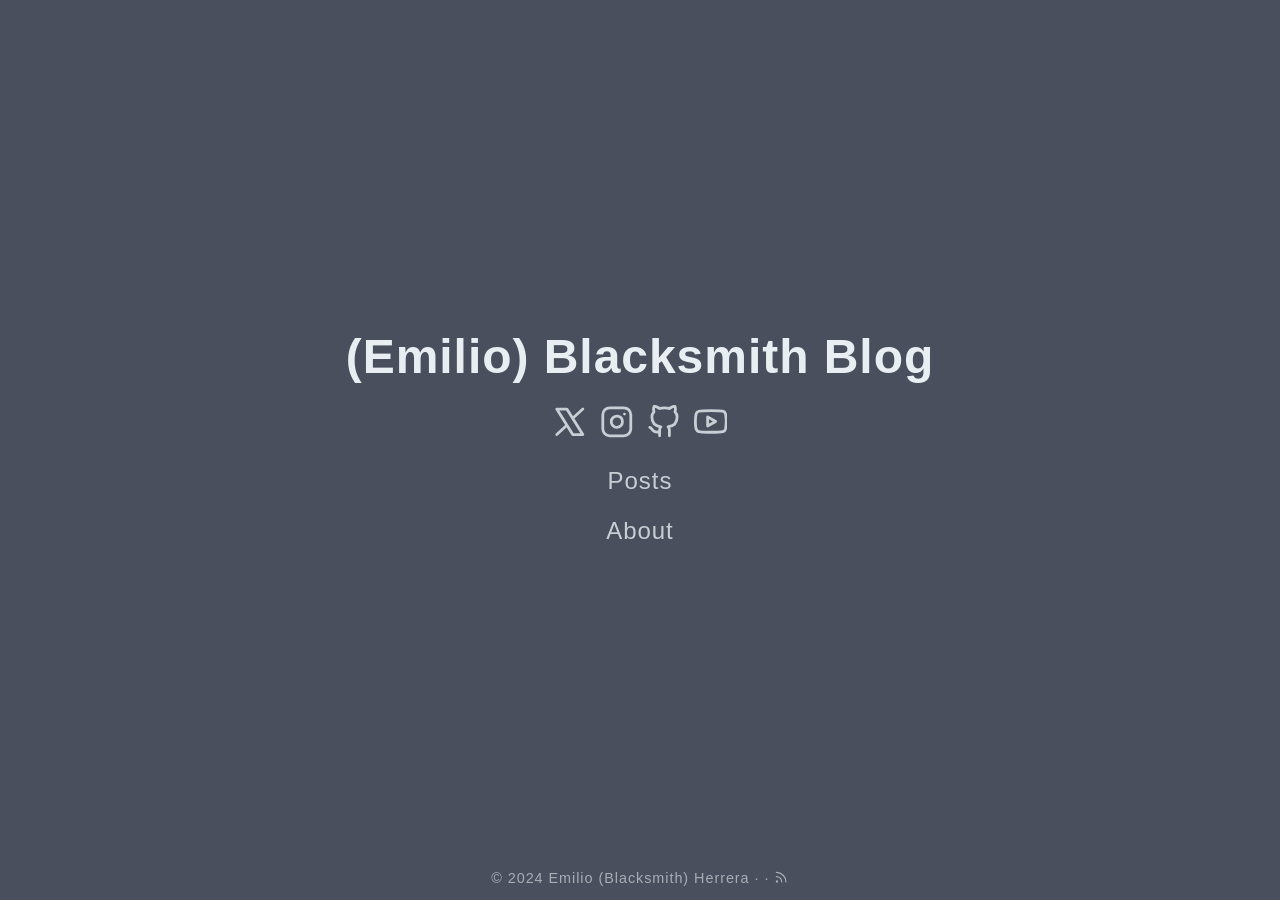
<file: index.html>
<!doctype html><html lang=en-us><head><meta name=generator content="Hugo 0.110.0"><meta charset=utf-8><meta charset=utf-8><meta name=viewport content="width=device-width,initial-scale=1"><meta http-equiv=x-ua-compatible content="ie=edge"><meta name=robots content="index, follow"><meta name=revisit-after content="15 days"><link rel=author href=/TheBlacksmithBlog/humans.txt><link rel=apple-touch-icon sizes=180x180 href=/TheBlacksmithBlog/apple-touch-icon.png><link rel=icon type=image/png sizes=32x32 href=/TheBlacksmithBlog/favicon-32x32.png><link rel=icon type=image/png sizes=16x16 href=/TheBlacksmithBlog/favicon-16x16.png><link rel=manifest href=/TheBlacksmithBlog/site.webmanifest><meta name=msapplication-TileImage content="/TheBlacksmithBlog/mstile-144x144.png"><link rel="shortcut icon" href=/TheBlacksmithBlog/favicon.ico><meta name=theme-color content="#1d1f24"><meta name=msapplication-TileColor content="#1d1f24"><link rel=mask-icon href=/TheBlacksmithBlog/safari-pinned-tab.svg color=#1d1f24><meta name=author content="Emilio (Blacksmith) Herrera"><meta itemprop=name content="(Emilio) Blacksmith Blog"><meta itemprop=description content><meta property="og:title" content="(Emilio) Blacksmith Blog"><meta property="og:description" content><meta property="og:type" content="website"><meta property="og:url" content="https://emilioblacksmith.github.io/TheBlacksmithBlog/"><meta name=twitter:card content="summary"><meta name=twitter:title content="(Emilio) Blacksmith Blog"><meta name=twitter:description content><title>(Emilio) Blacksmith Blog</title><link rel=alternate type=application/rss+xml href=https://emilioblacksmith.github.io/TheBlacksmithBlog/index.xml title="(Emilio) Blacksmith Blog"><link rel="stylesheet dns-prefetch preconnect preload prefetch" as=style href=https://emilioblacksmith.github.io/TheBlacksmithBlog/css/style.min.940830365fc41f53836310ca2efaade8eda1f393e0ca561e00b71e79f03c4292.css integrity="sha256-lAgwNl/EH1ODYxDKLvqt6O2h85PgylYeALceefA8QpI=" crossorigin=anonymous></head><body id=page><div id=spotlight class="animated fadeIn"><div id=home-center><h1 id=home-title>(Emilio) Blacksmith Blog</h1><div id=home-social><a href=https://twitter.com/EmilioBlacksmit target=_blank rel="noopener me" title=X><svg xmlns="http://www.w3.org/2000/svg" class="feather" width="24" height="24" viewBox="0 0 24 24" fill="none" stroke="currentcolor" stroke-width="2" stroke-linecap="round" stroke-linejoin="round"><path class="st0" d="m21.3 21.1L9.9 2.9H2.7l11.4 18.2zm-18.6.0 7.2-6.6m4.2-5 7.2-6.6"/></svg></a><a href=https://www.instagram.com/emilioblacksmith/ target=_blank rel="noopener me" title=Instagram><svg xmlns="http://www.w3.org/2000/svg" class="feather" width="24" height="24" viewBox="0 0 24 24" fill="none" stroke="currentcolor" stroke-width="2" stroke-linecap="round" stroke-linejoin="round"><rect x="2" y="2" width="20" height="20" rx="5" ry="5"/><path d="M16 11.37A4 4 0 1112.63 8 4 4 0 0116 11.37z"/><line x1="17.5" y1="6.5" x2="17.5" y2="6.5"/></svg></a><a href=https://github.com/EmilioBlacksmith target=_blank rel="noopener me" title=Github><svg xmlns="http://www.w3.org/2000/svg" class="feather" width="24" height="24" viewBox="0 0 24 24" fill="none" stroke="currentcolor" stroke-width="2" stroke-linecap="round" stroke-linejoin="round"><path d="M9 19c-5 1.5-5-2.5-7-3m14 6v-3.87a3.37 3.37.0 00-.94-2.61c3.14-.35 6.44-1.54 6.44-7A5.44 5.44.0 0020 4.77 5.07 5.07.0 0019.91 1S18.73.65 16 2.48a13.38 13.38.0 00-7 0C6.27.65 5.09 1 5.09 1A5.07 5.07.0 005 4.77 5.44 5.44.0 003.5 8.55c0 5.42 3.3 6.61 6.44 7A3.37 3.37.0 009 18.13V22"/></svg></a><a href=https://www.youtube.com/channel/UC1ZeE2i5QwVwhWOV-HveneQ target=_blank rel="noopener me" title=Youtube><svg xmlns="http://www.w3.org/2000/svg" class="feather" width="24" height="24" viewBox="0 0 24 24" fill="none" stroke="currentcolor" stroke-width="2" stroke-linecap="round" stroke-linejoin="round"><path d="M22.54 6.42a2.78 2.78.0 00-1.94-2C18.88 4 12 4 12 4s-6.88.0-8.6.46a2.78 2.78.0 00-1.94 2A29 29 0 001 11.75a29 29 0 00.46 5.33A2.78 2.78.0 003.4 19c1.72.46 8.6.46 8.6.46s6.88.0 8.6-.46a2.78 2.78.0 001.94-2 29 29 0 00.46-5.25 29 29 0 00-.46-5.33z"/><polygon points="9.75 15.02 15.5 11.75 9.75 8.48 9.75 15.02"/></svg></a></div><nav id=home-nav class=site-nav><a href=https://emilioblacksmith.github.io/TheBlacksmithBlog/posts/>Posts</a><a href=https://emilioblacksmith.github.io/TheBlacksmithBlog/about-hugo/>About</a></nav></div><div id=home-footer><p>&copy; 2024 <a href=https://emilioblacksmith.github.io/TheBlacksmithBlog/>Emilio (Blacksmith) Herrera</a> &#183;
&#183; <a href=https://emilioblacksmith.github.io/TheBlacksmithBlog/posts/index.xml target=_blank title=rss><svg xmlns="http://www.w3.org/2000/svg" width="24" height="24" viewBox="0 0 24 24" fill="none" stroke="currentcolor" stroke-width="2" stroke-linecap="round" stroke-linejoin="round" class="feather feather-rss"><path d="M4 11a9 9 0 019 9"/><path d="M4 4a16 16 0 0116 16"/><circle cx="5" cy="19" r="1"/></svg></a></p></div></div><script async src=https://emilioblacksmith.github.io/TheBlacksmithBlog/js/bundle.min.038214de9d568246fadcfeb06c69349925de3209f332ec123861b6aa031d63c6.js integrity="sha256-A4IU3p1Wgkb63P6wbGk0mSXeMgnzMuwSOGG2qgMdY8Y=" crossorigin=anonymous></script><script async src=https://emilioblacksmith.github.io/TheBlacksmithBlog/js/link-share.min.24409a4f6e5537d70ffc55ec8f9192208d718678cb8638585342423020b37f39.js integrity="sha256-JECaT25VN9cP/FXsj5GSII1xhnjLhjhYU0JCMCCzfzk=" crossorigin=anonymous></script></body></html>
</file>
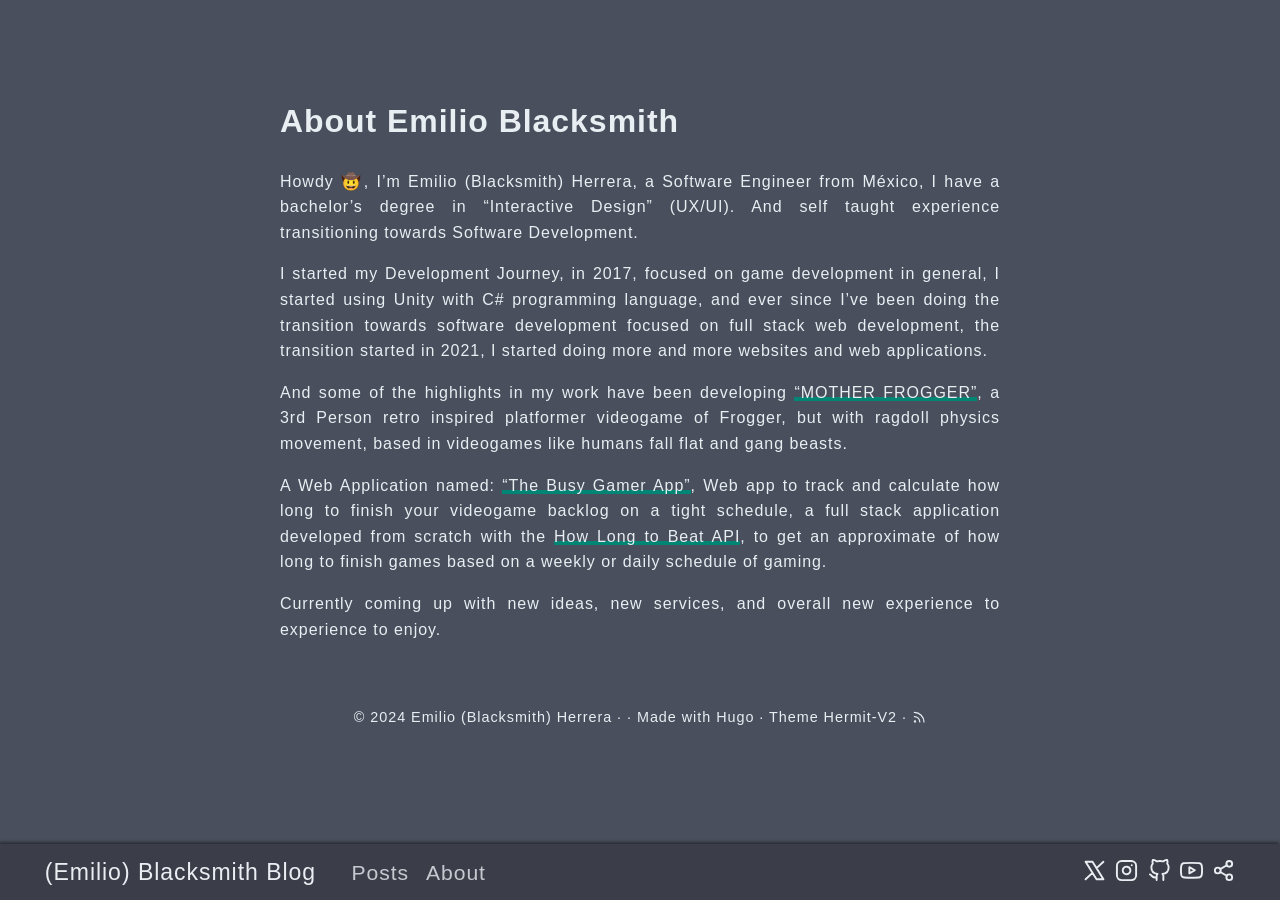
<file: about-hugo/index.html>
<!doctype html><html lang=en-us><head><meta charset=utf-8><meta charset=utf-8><meta name=viewport content="width=device-width,initial-scale=1"><meta http-equiv=x-ua-compatible content="ie=edge"><meta name=robots content="index, follow"><meta name=revisit-after content="15 days"><link rel=author href=/TheBlacksmithBlog/humans.txt><link rel=apple-touch-icon sizes=180x180 href=/TheBlacksmithBlog/apple-touch-icon.png><link rel=icon type=image/png sizes=32x32 href=/TheBlacksmithBlog/favicon-32x32.png><link rel=icon type=image/png sizes=16x16 href=/TheBlacksmithBlog/favicon-16x16.png><link rel=manifest href=/TheBlacksmithBlog/site.webmanifest><meta name=msapplication-TileImage content="/TheBlacksmithBlog/mstile-144x144.png"><link rel="shortcut icon" href=/TheBlacksmithBlog/favicon.ico><meta name=theme-color content="#1d1f24"><meta name=msapplication-TileColor content="#1d1f24"><link rel=mask-icon href=/TheBlacksmithBlog/safari-pinned-tab.svg color=#1d1f24><meta name=author content="Emilio (Blacksmith) Herrera"><meta itemprop=name content="About Emilio Blacksmith"><meta itemprop=description content="Howdy 🤠, I&rsquo;m Emilio (Blacksmith) Herrera, a Software Engineer from México, I have a bachelor&rsquo;s degree in &ldquo;Interactive Design&rdquo; (UX/UI). And self taught experience transitioning towards Software Development.
I started my Development Journey, in 2017, focused on game development in general, I started using Unity with C# programming language, and ever since I&rsquo;ve been doing the transition towards software development focused on full stack web development, the transition started in 2021, I started doing more and more websites and web applications."><meta itemprop=datePublished content="2024-02-29T00:00:00+00:00"><meta itemprop=dateModified content="2024-02-29T00:00:00+00:00"><meta itemprop=wordCount content="192"><meta itemprop=keywords content><meta property="og:title" content="About Emilio Blacksmith"><meta property="og:description" content="Howdy 🤠, I&rsquo;m Emilio (Blacksmith) Herrera, a Software Engineer from México, I have a bachelor&rsquo;s degree in &ldquo;Interactive Design&rdquo; (UX/UI). And self taught experience transitioning towards Software Development.
I started my Development Journey, in 2017, focused on game development in general, I started using Unity with C# programming language, and ever since I&rsquo;ve been doing the transition towards software development focused on full stack web development, the transition started in 2021, I started doing more and more websites and web applications."><meta property="og:type" content="article"><meta property="og:url" content="https://emilioblacksmith.github.io/TheBlacksmithBlog/about-hugo/"><meta property="article:section" content><meta property="article:published_time" content="2024-02-29T00:00:00+00:00"><meta property="article:modified_time" content="2024-02-29T00:00:00+00:00"><meta name=twitter:card content="summary"><meta name=twitter:title content="About Emilio Blacksmith"><meta name=twitter:description content="Howdy 🤠, I&rsquo;m Emilio (Blacksmith) Herrera, a Software Engineer from México, I have a bachelor&rsquo;s degree in &ldquo;Interactive Design&rdquo; (UX/UI). And self taught experience transitioning towards Software Development.
I started my Development Journey, in 2017, focused on game development in general, I started using Unity with C# programming language, and ever since I&rsquo;ve been doing the transition towards software development focused on full stack web development, the transition started in 2021, I started doing more and more websites and web applications."><title>About Emilio Blacksmith</title><link rel="stylesheet dns-prefetch preconnect preload prefetch" as=style href=https://emilioblacksmith.github.io/TheBlacksmithBlog/css/style.min.940830365fc41f53836310ca2efaade8eda1f393e0ca561e00b71e79f03c4292.css integrity="sha256-lAgwNl/EH1ODYxDKLvqt6O2h85PgylYeALceefA8QpI=" crossorigin=anonymous></head><body id=page><header id=site-header class="animated slideInUp"><div class="hdr-wrapper section-inner"><div class=hdr-left><div class=site-branding><a href=https://emilioblacksmith.github.io/TheBlacksmithBlog/>(Emilio) Blacksmith Blog</a></div><nav class="site-nav hide-in-mobile"><a href=https://emilioblacksmith.github.io/TheBlacksmithBlog/posts/>Posts</a><a href=https://emilioblacksmith.github.io/TheBlacksmithBlog/about-hugo/>About</a></nav></div><div class="hdr-right hdr-icons"><span class="hdr-social hide-in-mobile"><a href=https://twitter.com/EmilioBlacksmit target=_blank rel="noopener me" title=X><svg xmlns="http://www.w3.org/2000/svg" class="feather" width="24" height="24" viewBox="0 0 24 24" fill="none" stroke="currentcolor" stroke-width="2" stroke-linecap="round" stroke-linejoin="round"><path class="st0" d="m21.3 21.1L9.9 2.9H2.7l11.4 18.2zm-18.6.0 7.2-6.6m4.2-5 7.2-6.6"/></svg></a><a href=https://www.instagram.com/emilioblacksmith/ target=_blank rel="noopener me" title=Instagram><svg xmlns="http://www.w3.org/2000/svg" class="feather" width="24" height="24" viewBox="0 0 24 24" fill="none" stroke="currentcolor" stroke-width="2" stroke-linecap="round" stroke-linejoin="round"><rect x="2" y="2" width="20" height="20" rx="5" ry="5"/><path d="M16 11.37A4 4 0 1112.63 8 4 4 0 0116 11.37z"/><line x1="17.5" y1="6.5" x2="17.5" y2="6.5"/></svg></a><a href=https://github.com/EmilioBlacksmith target=_blank rel="noopener me" title=Github><svg xmlns="http://www.w3.org/2000/svg" class="feather" width="24" height="24" viewBox="0 0 24 24" fill="none" stroke="currentcolor" stroke-width="2" stroke-linecap="round" stroke-linejoin="round"><path d="M9 19c-5 1.5-5-2.5-7-3m14 6v-3.87a3.37 3.37.0 00-.94-2.61c3.14-.35 6.44-1.54 6.44-7A5.44 5.44.0 0020 4.77 5.07 5.07.0 0019.91 1S18.73.65 16 2.48a13.38 13.38.0 00-7 0C6.27.65 5.09 1 5.09 1A5.07 5.07.0 005 4.77 5.44 5.44.0 003.5 8.55c0 5.42 3.3 6.61 6.44 7A3.37 3.37.0 009 18.13V22"/></svg></a><a href=https://www.youtube.com/channel/UC1ZeE2i5QwVwhWOV-HveneQ target=_blank rel="noopener me" title=Youtube><svg xmlns="http://www.w3.org/2000/svg" class="feather" width="24" height="24" viewBox="0 0 24 24" fill="none" stroke="currentcolor" stroke-width="2" stroke-linecap="round" stroke-linejoin="round"><path d="M22.54 6.42a2.78 2.78.0 00-1.94-2C18.88 4 12 4 12 4s-6.88.0-8.6.46a2.78 2.78.0 00-1.94 2A29 29 0 001 11.75a29 29 0 00.46 5.33A2.78 2.78.0 003.4 19c1.72.46 8.6.46 8.6.46s6.88.0 8.6-.46a2.78 2.78.0 001.94-2 29 29 0 00.46-5.25 29 29 0 00-.46-5.33z"/><polygon points="9.75 15.02 15.5 11.75 9.75 8.48 9.75 15.02"/></svg></a></span><button id=share-btn class=hdr-btn title=Share><svg xmlns="http://www.w3.org/2000/svg" width="24" height="24" viewBox="0 0 24 24" fill="none" stroke="currentcolor" stroke-width="2" stroke-linecap="round" stroke-linejoin="round" class="feather feather-share-2"><circle cx="18" cy="5" r="3"/><circle cx="6" cy="12" r="3"/><circle cx="18" cy="19" r="3"/><line x1="8.59" y1="13.51" x2="15.42" y2="17.49"/><line x1="15.41" y1="6.51" x2="8.59" y2="10.49"/></svg></button><div id=share-links class="animated fast"><ul><li><a href="https://twitter.com/intent/tweet?hashtags=hermit2&url=https%3a%2f%2femilioblacksmith.github.io%2fTheBlacksmithBlog%2fabout-hugo%2f&text=About%20Emilio%20Blacksmith" target=_blank rel=noopener aria-label="Share on X"><svg xmlns="http://www.w3.org/2000/svg" class="feather" width="24" height="24" viewBox="0 0 24 24" fill="none" stroke="currentcolor" stroke-width="2" stroke-linecap="round" stroke-linejoin="round"><path class="st0" d="m21.3 21.1L9.9 2.9H2.7l11.4 18.2zm-18.6.0 7.2-6.6m4.2-5 7.2-6.6"/></svg></a></li><li><a href="https://facebook.com/sharer/sharer.php?u=https%3a%2f%2femilioblacksmith.github.io%2fTheBlacksmithBlog%2fabout-hugo%2f" target=_blank rel=noopener aria-label="Share on Facebook"><svg xmlns="http://www.w3.org/2000/svg" class="feather" width="24" height="24" viewBox="0 0 24 24" fill="none" stroke="currentcolor" stroke-width="2" stroke-linecap="round" stroke-linejoin="round"><path d="M18 2h-3a5 5 0 00-5 5v3H7v4h3v8h4v-8h3l1-4h-4V7a1 1 0 011-1h3z"/></svg></a></li><li><a href="mailto:?subject=About%20Emilio%20Blacksmith&body=https%3a%2f%2femilioblacksmith.github.io%2fTheBlacksmithBlog%2fabout-hugo%2f" target=_self rel=noopener aria-label="Share on Email"><svg xmlns="http://www.w3.org/2000/svg" class="feather" width="24" height="24" viewBox="0 0 24 24" fill="none" stroke="currentcolor" stroke-width="2" stroke-linecap="round" stroke-linejoin="round"><path d="M4 4h16c1.1.0 2 .9 2 2v12c0 1.1-.9 2-2 2H4c-1.1.0-2-.9-2-2V6c0-1.1.9-2 2-2z"/><polyline points="22,6 12,13 2,6"/></svg></a></li><li><a href="https://www.linkedin.com/shareArticle?mini=true&url=https%3a%2f%2femilioblacksmith.github.io%2fTheBlacksmithBlog%2fabout-hugo%2f&source=https://emilioblacksmith.github.io/TheBlacksmithBlog/&title=About%20Emilio%20Blacksmith&summary=About%20Emilio%20Blacksmith%2c%20by%20Emilio%20%28Blacksmith%29%20Herrera%0a%0a%3cnil%3e%0a" target=_blank rel=noopener aria-label="Share on LinkedIn"><svg xmlns="http://www.w3.org/2000/svg" class="feather" width="24" height="24" viewBox="0 0 24 24" fill="none" stroke="currentcolor" stroke-width="2" stroke-linecap="round" stroke-linejoin="round"><path d="M16 8a6 6 0 016 6v7h-4v-7a2 2 0 00-2-2 2 2 0 00-2 2v7h-4v-7a6 6 0 016-6z"/><rect x="2" y="9" width="4" height="12"/><circle cx="4" cy="4" r="2"/></svg></a></li><li><a href=# onclick='return linkShare("About Emilio Blacksmith","https://emilioblacksmith.github.io/TheBlacksmithBlog/about-hugo/",`About Emilio Blacksmith, by Emilio (Blacksmith) Herrera

\u003cnil\u003e
`),!1' target=_self rel=noopener aria-label="Copy Link"><svg xmlns="http://www.w3.org/2000/svg" width="24" height="24" viewBox="0 0 24 24" fill="none" stroke="currentcolor" stroke-width="2" stroke-linecap="round" stroke-linejoin="round" class="feather feather-copy"><rect x="9" y="9" width="13" height="13" rx="2" ry="2"/><path d="M5 15H4a2 2 0 01-2-2V4a2 2 0 012-2h9a2 2 0 012 2v1"/></svg></a></li></ul></div><button id=menu-btn class=hdr-btn title=Menu><svg xmlns="http://www.w3.org/2000/svg" width="24" height="24" viewBox="0 0 24 24" fill="none" stroke="currentcolor" stroke-width="2" stroke-linecap="round" stroke-linejoin="round" class="feather feather-menu"><line x1="3" y1="12" x2="21" y2="12"/><line x1="3" y1="6" x2="21" y2="6"/><line x1="3" y1="18" x2="21" y2="18"/></svg></button></div></div></header><div id=mobile-menu class="animated fast"><ul><li><a href=https://emilioblacksmith.github.io/TheBlacksmithBlog/posts/>Posts</a></li><li><a href=https://emilioblacksmith.github.io/TheBlacksmithBlog/about-hugo/>About</a></li></ul></div><main class="site-main section-inner thin animated fadeIn faster"><h1>About Emilio Blacksmith</h1><div class=content><p>Howdy 🤠, I&rsquo;m Emilio (Blacksmith) Herrera, a Software Engineer from México, I have a bachelor&rsquo;s degree in &ldquo;Interactive Design&rdquo; (UX/UI). And self taught experience transitioning towards Software Development.</p><p>I started my Development Journey, in 2017, focused on game development in general, I started using Unity with C# programming language, and ever since I&rsquo;ve been doing the transition towards software development focused on full stack web development, the transition started in 2021, I started doing more and more websites and web applications.</p><p>And some of the highlights in my work have been developing <a href=https://emilioblacksmith.itch.io/frogger-but-with-ragdolls>&ldquo;MOTHER FROGGER&rdquo;</a>, a 3rd Person retro inspired platformer videogame of Frogger, but with ragdoll physics movement, based in videogames like humans fall flat and gang beasts.</p><p>A Web Application named: <a href=https://github.com/EmilioBlacksmith/TheBusyGamerWebApp>&ldquo;The Busy Gamer App&rdquo;</a>, Web app to track and calculate how long to finish your videogame backlog on a tight schedule, a full stack application developed from scratch with the <a href=https://github.com/EmilioBlacksmith/TheBusyGamerAppAPI>How Long to Beat API</a>, to get an approximate of how long to finish games based on a weekly or daily schedule of gaming.</p><p>Currently coming up with new ideas, new services, and overall new experience to experience to enjoy.</p></div></main><footer id=site-footer class="section-inner thin animated fadeIn faster"><p>&copy; 2024 <a href=https://emilioblacksmith.github.io/TheBlacksmithBlog/>Emilio (Blacksmith) Herrera</a>
&#183;
&#183; Made with <a href=https://gohugo.io/ target=_blank rel=noopener>Hugo</a>
&#183; Theme <a href=https://github.com/1bl4z3r/hermit-V2 target=_blank rel=noopener>Hermit-V2</a>
&#183; <a href=https://emilioblacksmith.github.io/TheBlacksmithBlog/posts/index.xml target=_blank title=rss><svg xmlns="http://www.w3.org/2000/svg" width="24" height="24" viewBox="0 0 24 24" fill="none" stroke="currentcolor" stroke-width="2" stroke-linecap="round" stroke-linejoin="round" class="feather feather-rss"><path d="M4 11a9 9 0 019 9"/><path d="M4 4a16 16 0 0116 16"/><circle cx="5" cy="19" r="1"/></svg></a></p></footer><script async src=https://emilioblacksmith.github.io/TheBlacksmithBlog/js/bundle.min.038214de9d568246fadcfeb06c69349925de3209f332ec123861b6aa031d63c6.js integrity="sha256-A4IU3p1Wgkb63P6wbGk0mSXeMgnzMuwSOGG2qgMdY8Y=" crossorigin=anonymous></script><script async src=https://emilioblacksmith.github.io/TheBlacksmithBlog/js/link-share.min.24409a4f6e5537d70ffc55ec8f9192208d718678cb8638585342423020b37f39.js integrity="sha256-JECaT25VN9cP/FXsj5GSII1xhnjLhjhYU0JCMCCzfzk=" crossorigin=anonymous></script></body></html>
</file>
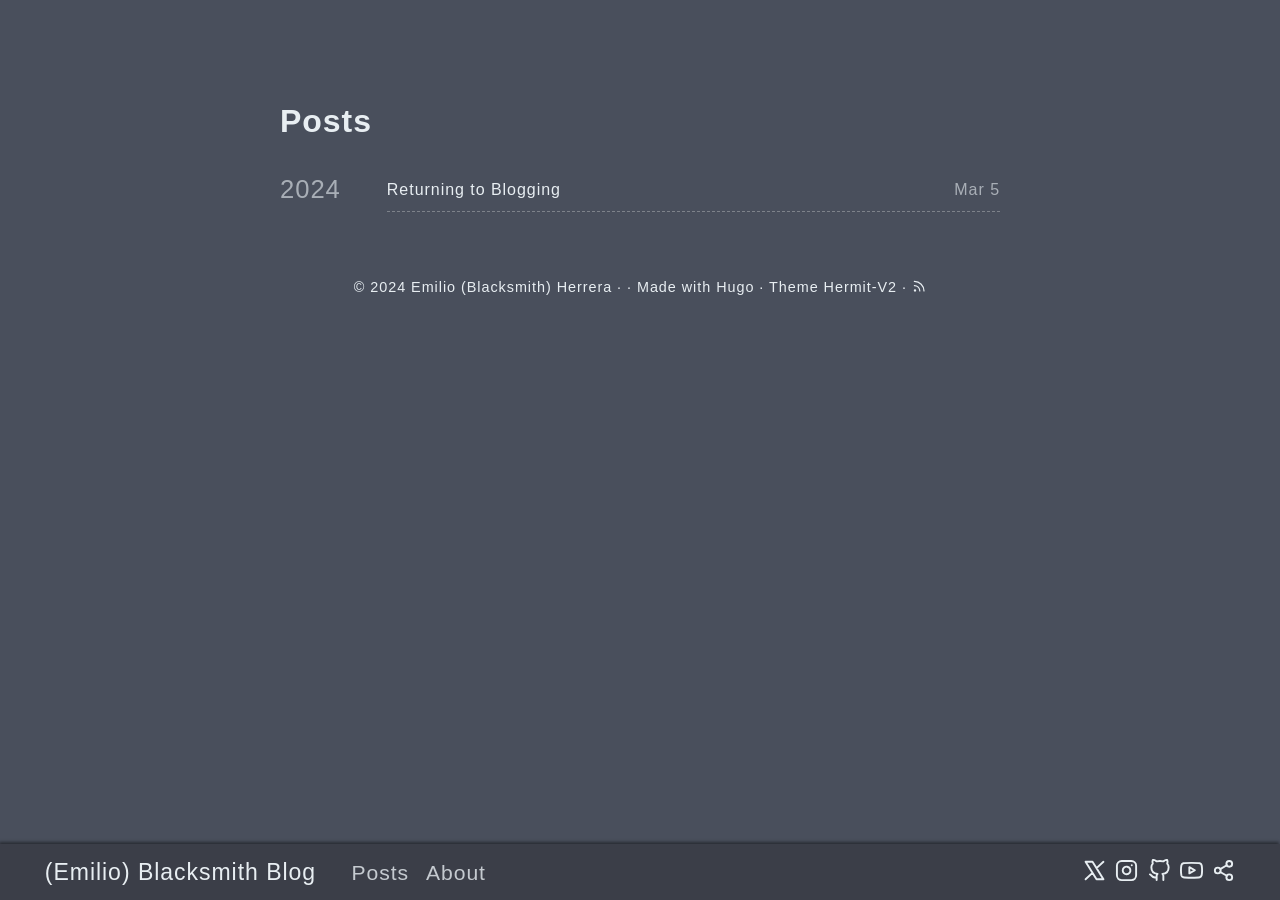
<file: posts/index.html>
<!doctype html><html lang=en-us><head><meta charset=utf-8><meta charset=utf-8><meta name=viewport content="width=device-width,initial-scale=1"><meta http-equiv=x-ua-compatible content="ie=edge"><meta name=robots content="index, follow"><meta name=revisit-after content="15 days"><link rel=author href=/TheBlacksmithBlog/humans.txt><link rel=apple-touch-icon sizes=180x180 href=/TheBlacksmithBlog/apple-touch-icon.png><link rel=icon type=image/png sizes=32x32 href=/TheBlacksmithBlog/favicon-32x32.png><link rel=icon type=image/png sizes=16x16 href=/TheBlacksmithBlog/favicon-16x16.png><link rel=manifest href=/TheBlacksmithBlog/site.webmanifest><meta name=msapplication-TileImage content="/TheBlacksmithBlog/mstile-144x144.png"><link rel="shortcut icon" href=/TheBlacksmithBlog/favicon.ico><meta name=theme-color content="#1d1f24"><meta name=msapplication-TileColor content="#1d1f24"><link rel=mask-icon href=/TheBlacksmithBlog/safari-pinned-tab.svg color=#1d1f24><meta name=author content="Emilio (Blacksmith) Herrera"><meta itemprop=name content="Posts"><meta itemprop=description content><meta property="og:title" content="Posts"><meta property="og:description" content><meta property="og:type" content="website"><meta property="og:url" content="https://emilioblacksmith.github.io/TheBlacksmithBlog/posts/"><meta name=twitter:card content="summary"><meta name=twitter:title content="Posts"><meta name=twitter:description content><title>Posts</title><link rel=alternate type=application/rss+xml href=https://emilioblacksmith.github.io/TheBlacksmithBlog/posts/index.xml title=Posts><link rel="stylesheet dns-prefetch preconnect preload prefetch" as=style href=https://emilioblacksmith.github.io/TheBlacksmithBlog/css/style.min.940830365fc41f53836310ca2efaade8eda1f393e0ca561e00b71e79f03c4292.css integrity="sha256-lAgwNl/EH1ODYxDKLvqt6O2h85PgylYeALceefA8QpI=" crossorigin=anonymous></head><body id=page><header id=site-header class="animated slideInUp"><div class="hdr-wrapper section-inner"><div class=hdr-left><div class=site-branding><a href=https://emilioblacksmith.github.io/TheBlacksmithBlog/>(Emilio) Blacksmith Blog</a></div><nav class="site-nav hide-in-mobile"><a href=https://emilioblacksmith.github.io/TheBlacksmithBlog/posts/>Posts</a><a href=https://emilioblacksmith.github.io/TheBlacksmithBlog/about-hugo/>About</a></nav></div><div class="hdr-right hdr-icons"><span class="hdr-social hide-in-mobile"><a href=https://twitter.com/EmilioBlacksmit target=_blank rel="noopener me" title=X><svg xmlns="http://www.w3.org/2000/svg" class="feather" width="24" height="24" viewBox="0 0 24 24" fill="none" stroke="currentcolor" stroke-width="2" stroke-linecap="round" stroke-linejoin="round"><path class="st0" d="m21.3 21.1L9.9 2.9H2.7l11.4 18.2zm-18.6.0 7.2-6.6m4.2-5 7.2-6.6"/></svg></a><a href=https://www.instagram.com/emilioblacksmith/ target=_blank rel="noopener me" title=Instagram><svg xmlns="http://www.w3.org/2000/svg" class="feather" width="24" height="24" viewBox="0 0 24 24" fill="none" stroke="currentcolor" stroke-width="2" stroke-linecap="round" stroke-linejoin="round"><rect x="2" y="2" width="20" height="20" rx="5" ry="5"/><path d="M16 11.37A4 4 0 1112.63 8 4 4 0 0116 11.37z"/><line x1="17.5" y1="6.5" x2="17.5" y2="6.5"/></svg></a><a href=https://github.com/EmilioBlacksmith target=_blank rel="noopener me" title=Github><svg xmlns="http://www.w3.org/2000/svg" class="feather" width="24" height="24" viewBox="0 0 24 24" fill="none" stroke="currentcolor" stroke-width="2" stroke-linecap="round" stroke-linejoin="round"><path d="M9 19c-5 1.5-5-2.5-7-3m14 6v-3.87a3.37 3.37.0 00-.94-2.61c3.14-.35 6.44-1.54 6.44-7A5.44 5.44.0 0020 4.77 5.07 5.07.0 0019.91 1S18.73.65 16 2.48a13.38 13.38.0 00-7 0C6.27.65 5.09 1 5.09 1A5.07 5.07.0 005 4.77 5.44 5.44.0 003.5 8.55c0 5.42 3.3 6.61 6.44 7A3.37 3.37.0 009 18.13V22"/></svg></a><a href=https://www.youtube.com/channel/UC1ZeE2i5QwVwhWOV-HveneQ target=_blank rel="noopener me" title=Youtube><svg xmlns="http://www.w3.org/2000/svg" class="feather" width="24" height="24" viewBox="0 0 24 24" fill="none" stroke="currentcolor" stroke-width="2" stroke-linecap="round" stroke-linejoin="round"><path d="M22.54 6.42a2.78 2.78.0 00-1.94-2C18.88 4 12 4 12 4s-6.88.0-8.6.46a2.78 2.78.0 00-1.94 2A29 29 0 001 11.75a29 29 0 00.46 5.33A2.78 2.78.0 003.4 19c1.72.46 8.6.46 8.6.46s6.88.0 8.6-.46a2.78 2.78.0 001.94-2 29 29 0 00.46-5.25 29 29 0 00-.46-5.33z"/><polygon points="9.75 15.02 15.5 11.75 9.75 8.48 9.75 15.02"/></svg></a></span><button id=share-btn class=hdr-btn title=Share><svg xmlns="http://www.w3.org/2000/svg" width="24" height="24" viewBox="0 0 24 24" fill="none" stroke="currentcolor" stroke-width="2" stroke-linecap="round" stroke-linejoin="round" class="feather feather-share-2"><circle cx="18" cy="5" r="3"/><circle cx="6" cy="12" r="3"/><circle cx="18" cy="19" r="3"/><line x1="8.59" y1="13.51" x2="15.42" y2="17.49"/><line x1="15.41" y1="6.51" x2="8.59" y2="10.49"/></svg></button><div id=share-links class="animated fast"><ul><li><a href="https://twitter.com/intent/tweet?hashtags=hermit2&url=https%3a%2f%2femilioblacksmith.github.io%2fTheBlacksmithBlog%2fposts%2f&text=Posts" target=_blank rel=noopener aria-label="Share on X"><svg xmlns="http://www.w3.org/2000/svg" class="feather" width="24" height="24" viewBox="0 0 24 24" fill="none" stroke="currentcolor" stroke-width="2" stroke-linecap="round" stroke-linejoin="round"><path class="st0" d="m21.3 21.1L9.9 2.9H2.7l11.4 18.2zm-18.6.0 7.2-6.6m4.2-5 7.2-6.6"/></svg></a></li><li><a href="https://facebook.com/sharer/sharer.php?u=https%3a%2f%2femilioblacksmith.github.io%2fTheBlacksmithBlog%2fposts%2f" target=_blank rel=noopener aria-label="Share on Facebook"><svg xmlns="http://www.w3.org/2000/svg" class="feather" width="24" height="24" viewBox="0 0 24 24" fill="none" stroke="currentcolor" stroke-width="2" stroke-linecap="round" stroke-linejoin="round"><path d="M18 2h-3a5 5 0 00-5 5v3H7v4h3v8h4v-8h3l1-4h-4V7a1 1 0 011-1h3z"/></svg></a></li><li><a href="mailto:?subject=Posts&body=https%3a%2f%2femilioblacksmith.github.io%2fTheBlacksmithBlog%2fposts%2f" target=_self rel=noopener aria-label="Share on Email"><svg xmlns="http://www.w3.org/2000/svg" class="feather" width="24" height="24" viewBox="0 0 24 24" fill="none" stroke="currentcolor" stroke-width="2" stroke-linecap="round" stroke-linejoin="round"><path d="M4 4h16c1.1.0 2 .9 2 2v12c0 1.1-.9 2-2 2H4c-1.1.0-2-.9-2-2V6c0-1.1.9-2 2-2z"/><polyline points="22,6 12,13 2,6"/></svg></a></li><li><a href="https://www.linkedin.com/shareArticle?mini=true&url=https%3a%2f%2femilioblacksmith.github.io%2fTheBlacksmithBlog%2fposts%2f&source=https://emilioblacksmith.github.io/TheBlacksmithBlog/&title=Posts&summary=Posts%2c%20by%20Emilio%20%28Blacksmith%29%20Herrera%0a%0a%3cnil%3e%0a" target=_blank rel=noopener aria-label="Share on LinkedIn"><svg xmlns="http://www.w3.org/2000/svg" class="feather" width="24" height="24" viewBox="0 0 24 24" fill="none" stroke="currentcolor" stroke-width="2" stroke-linecap="round" stroke-linejoin="round"><path d="M16 8a6 6 0 016 6v7h-4v-7a2 2 0 00-2-2 2 2 0 00-2 2v7h-4v-7a6 6 0 016-6z"/><rect x="2" y="9" width="4" height="12"/><circle cx="4" cy="4" r="2"/></svg></a></li><li><a href=# onclick='return linkShare("Posts","https://emilioblacksmith.github.io/TheBlacksmithBlog/posts/",`Posts, by Emilio (Blacksmith) Herrera

\u003cnil\u003e
`),!1' target=_self rel=noopener aria-label="Copy Link"><svg xmlns="http://www.w3.org/2000/svg" width="24" height="24" viewBox="0 0 24 24" fill="none" stroke="currentcolor" stroke-width="2" stroke-linecap="round" stroke-linejoin="round" class="feather feather-copy"><rect x="9" y="9" width="13" height="13" rx="2" ry="2"/><path d="M5 15H4a2 2 0 01-2-2V4a2 2 0 012-2h9a2 2 0 012 2v1"/></svg></a></li></ul></div><button id=menu-btn class=hdr-btn title=Menu><svg xmlns="http://www.w3.org/2000/svg" width="24" height="24" viewBox="0 0 24 24" fill="none" stroke="currentcolor" stroke-width="2" stroke-linecap="round" stroke-linejoin="round" class="feather feather-menu"><line x1="3" y1="12" x2="21" y2="12"/><line x1="3" y1="6" x2="21" y2="6"/><line x1="3" y1="18" x2="21" y2="18"/></svg></button></div></div></header><div id=mobile-menu class="animated fast"><ul><li><a href=https://emilioblacksmith.github.io/TheBlacksmithBlog/posts/>Posts</a></li><li><a href=https://emilioblacksmith.github.io/TheBlacksmithBlog/about-hugo/>About</a></li></ul></div><main class="site-main section-inner thin animated fadeIn faster"><h1>Posts</h1><div class=posts-group><div class=post-year id=2024>2024</div><ul class=posts-list><li class=post-item><a href=https://emilioblacksmith.github.io/TheBlacksmithBlog/posts/first/><span class=post-title>Returning to Blogging</span>
<span class=post-day>Mar 5</span></a></li></ul></div></main><footer id=site-footer class="section-inner thin animated fadeIn faster"><p>&copy; 2024 <a href=https://emilioblacksmith.github.io/TheBlacksmithBlog/>Emilio (Blacksmith) Herrera</a>
&#183;
&#183; Made with <a href=https://gohugo.io/ target=_blank rel=noopener>Hugo</a>
&#183; Theme <a href=https://github.com/1bl4z3r/hermit-V2 target=_blank rel=noopener>Hermit-V2</a>
&#183; <a href=https://emilioblacksmith.github.io/TheBlacksmithBlog/posts/index.xml target=_blank title=rss><svg xmlns="http://www.w3.org/2000/svg" width="24" height="24" viewBox="0 0 24 24" fill="none" stroke="currentcolor" stroke-width="2" stroke-linecap="round" stroke-linejoin="round" class="feather feather-rss"><path d="M4 11a9 9 0 019 9"/><path d="M4 4a16 16 0 0116 16"/><circle cx="5" cy="19" r="1"/></svg></a></p></footer><script async src=https://emilioblacksmith.github.io/TheBlacksmithBlog/js/bundle.min.038214de9d568246fadcfeb06c69349925de3209f332ec123861b6aa031d63c6.js integrity="sha256-A4IU3p1Wgkb63P6wbGk0mSXeMgnzMuwSOGG2qgMdY8Y=" crossorigin=anonymous></script><script async src=https://emilioblacksmith.github.io/TheBlacksmithBlog/js/link-share.min.24409a4f6e5537d70ffc55ec8f9192208d718678cb8638585342423020b37f39.js integrity="sha256-JECaT25VN9cP/FXsj5GSII1xhnjLhjhYU0JCMCCzfzk=" crossorigin=anonymous></script></body></html>
</file>
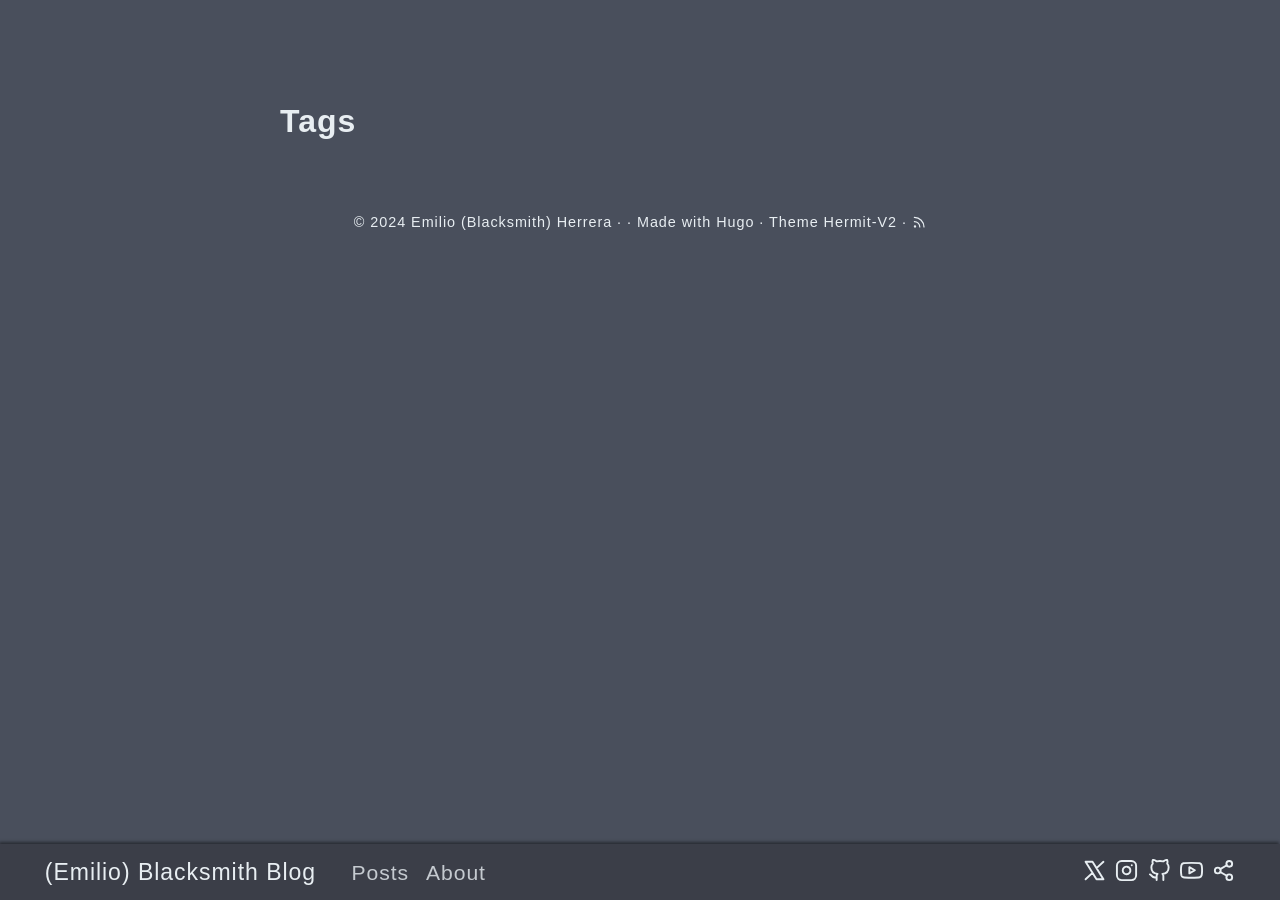
<file: tags/index.html>
<!doctype html><html lang=en-us><head><meta charset=utf-8><meta charset=utf-8><meta name=viewport content="width=device-width,initial-scale=1"><meta http-equiv=x-ua-compatible content="ie=edge"><meta name=robots content="index, follow"><meta name=revisit-after content="15 days"><link rel=author href=/TheBlacksmithBlog/humans.txt><link rel=apple-touch-icon sizes=180x180 href=/TheBlacksmithBlog/apple-touch-icon.png><link rel=icon type=image/png sizes=32x32 href=/TheBlacksmithBlog/favicon-32x32.png><link rel=icon type=image/png sizes=16x16 href=/TheBlacksmithBlog/favicon-16x16.png><link rel=manifest href=/TheBlacksmithBlog/site.webmanifest><meta name=msapplication-TileImage content="/TheBlacksmithBlog/mstile-144x144.png"><link rel="shortcut icon" href=/TheBlacksmithBlog/favicon.ico><meta name=theme-color content="#1d1f24"><meta name=msapplication-TileColor content="#1d1f24"><link rel=mask-icon href=/TheBlacksmithBlog/safari-pinned-tab.svg color=#1d1f24><meta name=author content="Emilio (Blacksmith) Herrera"><meta itemprop=name content="Tags"><meta itemprop=description content><meta property="og:title" content="Tags"><meta property="og:description" content><meta property="og:type" content="website"><meta property="og:url" content="https://emilioblacksmith.github.io/TheBlacksmithBlog/tags/"><meta name=twitter:card content="summary"><meta name=twitter:title content="Tags"><meta name=twitter:description content><title>Tags</title><link rel=alternate type=application/rss+xml href=https://emilioblacksmith.github.io/TheBlacksmithBlog/tags/index.xml title=Tags><link rel="stylesheet dns-prefetch preconnect preload prefetch" as=style href=https://emilioblacksmith.github.io/TheBlacksmithBlog/css/style.min.940830365fc41f53836310ca2efaade8eda1f393e0ca561e00b71e79f03c4292.css integrity="sha256-lAgwNl/EH1ODYxDKLvqt6O2h85PgylYeALceefA8QpI=" crossorigin=anonymous></head><body id=page><header id=site-header class="animated slideInUp"><div class="hdr-wrapper section-inner"><div class=hdr-left><div class=site-branding><a href=https://emilioblacksmith.github.io/TheBlacksmithBlog/>(Emilio) Blacksmith Blog</a></div><nav class="site-nav hide-in-mobile"><a href=https://emilioblacksmith.github.io/TheBlacksmithBlog/posts/>Posts</a><a href=https://emilioblacksmith.github.io/TheBlacksmithBlog/about-hugo/>About</a></nav></div><div class="hdr-right hdr-icons"><span class="hdr-social hide-in-mobile"><a href=https://twitter.com/EmilioBlacksmit target=_blank rel="noopener me" title=X><svg xmlns="http://www.w3.org/2000/svg" class="feather" width="24" height="24" viewBox="0 0 24 24" fill="none" stroke="currentcolor" stroke-width="2" stroke-linecap="round" stroke-linejoin="round"><path class="st0" d="m21.3 21.1L9.9 2.9H2.7l11.4 18.2zm-18.6.0 7.2-6.6m4.2-5 7.2-6.6"/></svg></a><a href=https://www.instagram.com/emilioblacksmith/ target=_blank rel="noopener me" title=Instagram><svg xmlns="http://www.w3.org/2000/svg" class="feather" width="24" height="24" viewBox="0 0 24 24" fill="none" stroke="currentcolor" stroke-width="2" stroke-linecap="round" stroke-linejoin="round"><rect x="2" y="2" width="20" height="20" rx="5" ry="5"/><path d="M16 11.37A4 4 0 1112.63 8 4 4 0 0116 11.37z"/><line x1="17.5" y1="6.5" x2="17.5" y2="6.5"/></svg></a><a href=https://github.com/EmilioBlacksmith target=_blank rel="noopener me" title=Github><svg xmlns="http://www.w3.org/2000/svg" class="feather" width="24" height="24" viewBox="0 0 24 24" fill="none" stroke="currentcolor" stroke-width="2" stroke-linecap="round" stroke-linejoin="round"><path d="M9 19c-5 1.5-5-2.5-7-3m14 6v-3.87a3.37 3.37.0 00-.94-2.61c3.14-.35 6.44-1.54 6.44-7A5.44 5.44.0 0020 4.77 5.07 5.07.0 0019.91 1S18.73.65 16 2.48a13.38 13.38.0 00-7 0C6.27.65 5.09 1 5.09 1A5.07 5.07.0 005 4.77 5.44 5.44.0 003.5 8.55c0 5.42 3.3 6.61 6.44 7A3.37 3.37.0 009 18.13V22"/></svg></a><a href=https://www.youtube.com/channel/UC1ZeE2i5QwVwhWOV-HveneQ target=_blank rel="noopener me" title=Youtube><svg xmlns="http://www.w3.org/2000/svg" class="feather" width="24" height="24" viewBox="0 0 24 24" fill="none" stroke="currentcolor" stroke-width="2" stroke-linecap="round" stroke-linejoin="round"><path d="M22.54 6.42a2.78 2.78.0 00-1.94-2C18.88 4 12 4 12 4s-6.88.0-8.6.46a2.78 2.78.0 00-1.94 2A29 29 0 001 11.75a29 29 0 00.46 5.33A2.78 2.78.0 003.4 19c1.72.46 8.6.46 8.6.46s6.88.0 8.6-.46a2.78 2.78.0 001.94-2 29 29 0 00.46-5.25 29 29 0 00-.46-5.33z"/><polygon points="9.75 15.02 15.5 11.75 9.75 8.48 9.75 15.02"/></svg></a></span><button id=share-btn class=hdr-btn title=Share><svg xmlns="http://www.w3.org/2000/svg" width="24" height="24" viewBox="0 0 24 24" fill="none" stroke="currentcolor" stroke-width="2" stroke-linecap="round" stroke-linejoin="round" class="feather feather-share-2"><circle cx="18" cy="5" r="3"/><circle cx="6" cy="12" r="3"/><circle cx="18" cy="19" r="3"/><line x1="8.59" y1="13.51" x2="15.42" y2="17.49"/><line x1="15.41" y1="6.51" x2="8.59" y2="10.49"/></svg></button><div id=share-links class="animated fast"><ul><li><a href="https://twitter.com/intent/tweet?hashtags=hermit2&url=https%3a%2f%2femilioblacksmith.github.io%2fTheBlacksmithBlog%2fposts%2f&text=Posts" target=_blank rel=noopener aria-label="Share on X"><svg xmlns="http://www.w3.org/2000/svg" class="feather" width="24" height="24" viewBox="0 0 24 24" fill="none" stroke="currentcolor" stroke-width="2" stroke-linecap="round" stroke-linejoin="round"><path class="st0" d="m21.3 21.1L9.9 2.9H2.7l11.4 18.2zm-18.6.0 7.2-6.6m4.2-5 7.2-6.6"/></svg></a></li><li><a href="https://facebook.com/sharer/sharer.php?u=https%3a%2f%2femilioblacksmith.github.io%2fTheBlacksmithBlog%2fposts%2f" target=_blank rel=noopener aria-label="Share on Facebook"><svg xmlns="http://www.w3.org/2000/svg" class="feather" width="24" height="24" viewBox="0 0 24 24" fill="none" stroke="currentcolor" stroke-width="2" stroke-linecap="round" stroke-linejoin="round"><path d="M18 2h-3a5 5 0 00-5 5v3H7v4h3v8h4v-8h3l1-4h-4V7a1 1 0 011-1h3z"/></svg></a></li><li><a href="mailto:?subject=Posts&body=https%3a%2f%2femilioblacksmith.github.io%2fTheBlacksmithBlog%2fposts%2f" target=_self rel=noopener aria-label="Share on Email"><svg xmlns="http://www.w3.org/2000/svg" class="feather" width="24" height="24" viewBox="0 0 24 24" fill="none" stroke="currentcolor" stroke-width="2" stroke-linecap="round" stroke-linejoin="round"><path d="M4 4h16c1.1.0 2 .9 2 2v12c0 1.1-.9 2-2 2H4c-1.1.0-2-.9-2-2V6c0-1.1.9-2 2-2z"/><polyline points="22,6 12,13 2,6"/></svg></a></li><li><a href="https://www.linkedin.com/shareArticle?mini=true&url=https%3a%2f%2femilioblacksmith.github.io%2fTheBlacksmithBlog%2fposts%2f&source=https://emilioblacksmith.github.io/TheBlacksmithBlog/&title=Posts&summary=Posts%2c%20by%20Emilio%20%28Blacksmith%29%20Herrera%0a%0a%3cnil%3e%0a" target=_blank rel=noopener aria-label="Share on LinkedIn"><svg xmlns="http://www.w3.org/2000/svg" class="feather" width="24" height="24" viewBox="0 0 24 24" fill="none" stroke="currentcolor" stroke-width="2" stroke-linecap="round" stroke-linejoin="round"><path d="M16 8a6 6 0 016 6v7h-4v-7a2 2 0 00-2-2 2 2 0 00-2 2v7h-4v-7a6 6 0 016-6z"/><rect x="2" y="9" width="4" height="12"/><circle cx="4" cy="4" r="2"/></svg></a></li><li><a href=# onclick='return linkShare("Posts","https://emilioblacksmith.github.io/TheBlacksmithBlog/posts/",`Posts, by Emilio (Blacksmith) Herrera

\u003cnil\u003e
`),!1' target=_self rel=noopener aria-label="Copy Link"><svg xmlns="http://www.w3.org/2000/svg" width="24" height="24" viewBox="0 0 24 24" fill="none" stroke="currentcolor" stroke-width="2" stroke-linecap="round" stroke-linejoin="round" class="feather feather-copy"><rect x="9" y="9" width="13" height="13" rx="2" ry="2"/><path d="M5 15H4a2 2 0 01-2-2V4a2 2 0 012-2h9a2 2 0 012 2v1"/></svg></a></li></ul></div><button id=menu-btn class=hdr-btn title=Menu><svg xmlns="http://www.w3.org/2000/svg" width="24" height="24" viewBox="0 0 24 24" fill="none" stroke="currentcolor" stroke-width="2" stroke-linecap="round" stroke-linejoin="round" class="feather feather-menu"><line x1="3" y1="12" x2="21" y2="12"/><line x1="3" y1="6" x2="21" y2="6"/><line x1="3" y1="18" x2="21" y2="18"/></svg></button></div></div></header><div id=mobile-menu class="animated fast"><ul><li><a href=https://emilioblacksmith.github.io/TheBlacksmithBlog/posts/>Posts</a></li><li><a href=https://emilioblacksmith.github.io/TheBlacksmithBlog/about-hugo/>About</a></li></ul></div><main class="site-main section-inner thin animated fadeIn faster"><h1>Tags</h1></main><footer id=site-footer class="section-inner thin animated fadeIn faster"><p>&copy; 2024 <a href=https://emilioblacksmith.github.io/TheBlacksmithBlog/>Emilio (Blacksmith) Herrera</a>
&#183;
&#183; Made with <a href=https://gohugo.io/ target=_blank rel=noopener>Hugo</a>
&#183; Theme <a href=https://github.com/1bl4z3r/hermit-V2 target=_blank rel=noopener>Hermit-V2</a>
&#183; <a href=https://emilioblacksmith.github.io/TheBlacksmithBlog/posts/index.xml target=_blank title=rss><svg xmlns="http://www.w3.org/2000/svg" width="24" height="24" viewBox="0 0 24 24" fill="none" stroke="currentcolor" stroke-width="2" stroke-linecap="round" stroke-linejoin="round" class="feather feather-rss"><path d="M4 11a9 9 0 019 9"/><path d="M4 4a16 16 0 0116 16"/><circle cx="5" cy="19" r="1"/></svg></a></p></footer><script async src=https://emilioblacksmith.github.io/TheBlacksmithBlog/js/bundle.min.038214de9d568246fadcfeb06c69349925de3209f332ec123861b6aa031d63c6.js integrity="sha256-A4IU3p1Wgkb63P6wbGk0mSXeMgnzMuwSOGG2qgMdY8Y=" crossorigin=anonymous></script><script async src=https://emilioblacksmith.github.io/TheBlacksmithBlog/js/link-share.min.24409a4f6e5537d70ffc55ec8f9192208d718678cb8638585342423020b37f39.js integrity="sha256-JECaT25VN9cP/FXsj5GSII1xhnjLhjhYU0JCMCCzfzk=" crossorigin=anonymous></script></body></html>
</file>
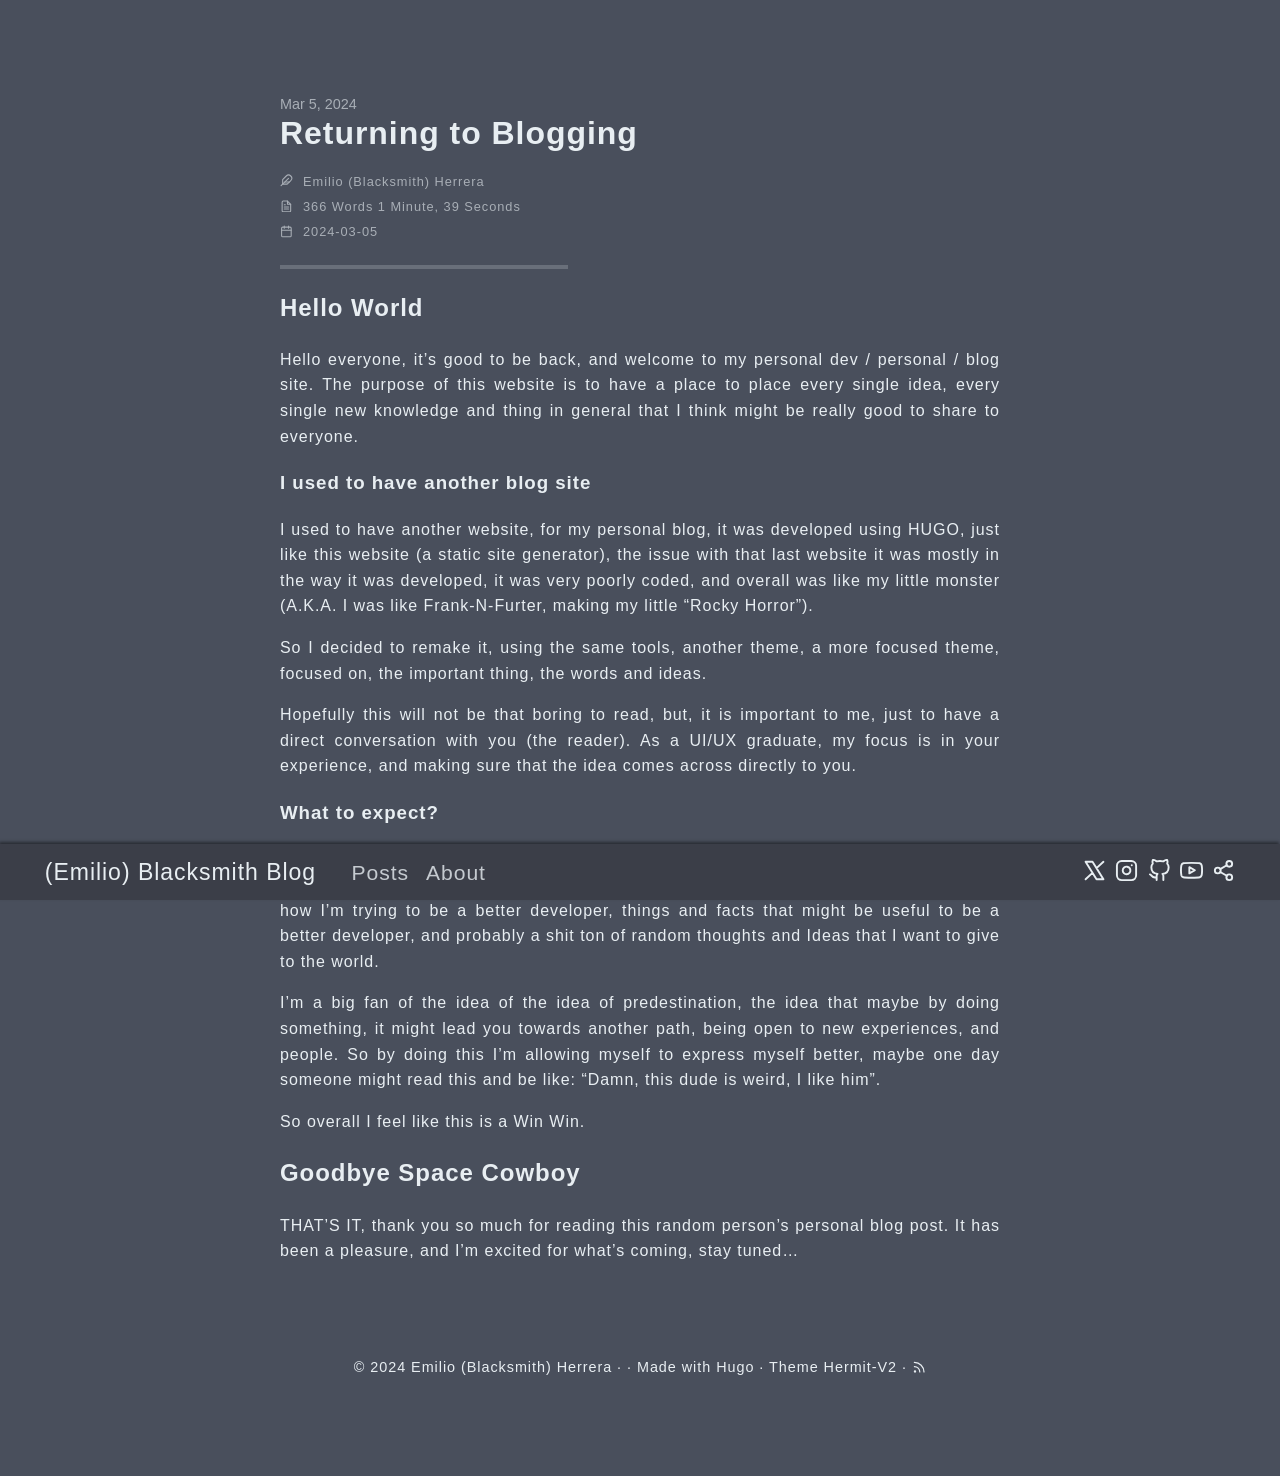
<file: posts/first/index.html>
<!doctype html><html lang=en-us><head><meta charset=utf-8><meta charset=utf-8><meta name=viewport content="width=device-width,initial-scale=1"><meta http-equiv=x-ua-compatible content="ie=edge"><meta name=robots content="index, follow"><meta name=revisit-after content="15 days"><link rel=author href=/TheBlacksmithBlog/humans.txt><link rel=apple-touch-icon sizes=180x180 href=/TheBlacksmithBlog/apple-touch-icon.png><link rel=icon type=image/png sizes=32x32 href=/TheBlacksmithBlog/favicon-32x32.png><link rel=icon type=image/png sizes=16x16 href=/TheBlacksmithBlog/favicon-16x16.png><link rel=manifest href=/TheBlacksmithBlog/site.webmanifest><meta name=msapplication-TileImage content="/TheBlacksmithBlog/mstile-144x144.png"><link rel="shortcut icon" href=/TheBlacksmithBlog/favicon.ico><meta name=theme-color content="#1d1f24"><meta name=msapplication-TileColor content="#1d1f24"><link rel=mask-icon href=/TheBlacksmithBlog/safari-pinned-tab.svg color=#1d1f24><meta name=author content="Emilio (Blacksmith) Herrera"><meta itemprop=name content="Returning to Blogging"><meta itemprop=description content="Hello World Hello everyone, it&rsquo;s good to be back, and welcome to my personal dev / personal / blog site. The purpose of this website is to have a place to place every single idea, every single new knowledge and thing in general that I think might be really good to share to everyone.
I used to have another blog site I used to have another website, for my personal blog, it was developed using HUGO, just like this website (a static site generator), the issue with that last website it was mostly in the way it was developed, it was very poorly coded, and overall was like my little monster (A."><meta itemprop=datePublished content="2024-03-05T09:10:46-06:00"><meta itemprop=dateModified content="2024-03-05T09:10:46-06:00"><meta itemprop=wordCount content="366"><meta itemprop=keywords content><meta property="og:title" content="Returning to Blogging"><meta property="og:description" content="Hello World Hello everyone, it&rsquo;s good to be back, and welcome to my personal dev / personal / blog site. The purpose of this website is to have a place to place every single idea, every single new knowledge and thing in general that I think might be really good to share to everyone.
I used to have another blog site I used to have another website, for my personal blog, it was developed using HUGO, just like this website (a static site generator), the issue with that last website it was mostly in the way it was developed, it was very poorly coded, and overall was like my little monster (A."><meta property="og:type" content="article"><meta property="og:url" content="https://emilioblacksmith.github.io/TheBlacksmithBlog/posts/first/"><meta property="article:section" content="posts"><meta property="article:published_time" content="2024-03-05T09:10:46-06:00"><meta property="article:modified_time" content="2024-03-05T09:10:46-06:00"><meta name=twitter:card content="summary"><meta name=twitter:title content="Returning to Blogging"><meta name=twitter:description content="Hello World Hello everyone, it&rsquo;s good to be back, and welcome to my personal dev / personal / blog site. The purpose of this website is to have a place to place every single idea, every single new knowledge and thing in general that I think might be really good to share to everyone.
I used to have another blog site I used to have another website, for my personal blog, it was developed using HUGO, just like this website (a static site generator), the issue with that last website it was mostly in the way it was developed, it was very poorly coded, and overall was like my little monster (A."><title>Returning to Blogging</title><link rel="stylesheet dns-prefetch preconnect preload prefetch" as=style href=https://emilioblacksmith.github.io/TheBlacksmithBlog/css/style.min.940830365fc41f53836310ca2efaade8eda1f393e0ca561e00b71e79f03c4292.css integrity="sha256-lAgwNl/EH1ODYxDKLvqt6O2h85PgylYeALceefA8QpI=" crossorigin=anonymous></head><body id=page><header id=site-header class="animated slideInUp"><div class="hdr-wrapper section-inner"><div class=hdr-left><div class=site-branding><a href=https://emilioblacksmith.github.io/TheBlacksmithBlog/>(Emilio) Blacksmith Blog</a></div><nav class="site-nav hide-in-mobile"><a href=https://emilioblacksmith.github.io/TheBlacksmithBlog/posts/>Posts</a><a href=https://emilioblacksmith.github.io/TheBlacksmithBlog/about-hugo/>About</a></nav></div><div class="hdr-right hdr-icons"><span class="hdr-social hide-in-mobile"><a href=https://twitter.com/EmilioBlacksmit target=_blank rel="noopener me" title=X><svg xmlns="http://www.w3.org/2000/svg" class="feather" width="24" height="24" viewBox="0 0 24 24" fill="none" stroke="currentcolor" stroke-width="2" stroke-linecap="round" stroke-linejoin="round"><path class="st0" d="m21.3 21.1L9.9 2.9H2.7l11.4 18.2zm-18.6.0 7.2-6.6m4.2-5 7.2-6.6"/></svg></a><a href=https://www.instagram.com/emilioblacksmith/ target=_blank rel="noopener me" title=Instagram><svg xmlns="http://www.w3.org/2000/svg" class="feather" width="24" height="24" viewBox="0 0 24 24" fill="none" stroke="currentcolor" stroke-width="2" stroke-linecap="round" stroke-linejoin="round"><rect x="2" y="2" width="20" height="20" rx="5" ry="5"/><path d="M16 11.37A4 4 0 1112.63 8 4 4 0 0116 11.37z"/><line x1="17.5" y1="6.5" x2="17.5" y2="6.5"/></svg></a><a href=https://github.com/EmilioBlacksmith target=_blank rel="noopener me" title=Github><svg xmlns="http://www.w3.org/2000/svg" class="feather" width="24" height="24" viewBox="0 0 24 24" fill="none" stroke="currentcolor" stroke-width="2" stroke-linecap="round" stroke-linejoin="round"><path d="M9 19c-5 1.5-5-2.5-7-3m14 6v-3.87a3.37 3.37.0 00-.94-2.61c3.14-.35 6.44-1.54 6.44-7A5.44 5.44.0 0020 4.77 5.07 5.07.0 0019.91 1S18.73.65 16 2.48a13.38 13.38.0 00-7 0C6.27.65 5.09 1 5.09 1A5.07 5.07.0 005 4.77 5.44 5.44.0 003.5 8.55c0 5.42 3.3 6.61 6.44 7A3.37 3.37.0 009 18.13V22"/></svg></a><a href=https://www.youtube.com/channel/UC1ZeE2i5QwVwhWOV-HveneQ target=_blank rel="noopener me" title=Youtube><svg xmlns="http://www.w3.org/2000/svg" class="feather" width="24" height="24" viewBox="0 0 24 24" fill="none" stroke="currentcolor" stroke-width="2" stroke-linecap="round" stroke-linejoin="round"><path d="M22.54 6.42a2.78 2.78.0 00-1.94-2C18.88 4 12 4 12 4s-6.88.0-8.6.46a2.78 2.78.0 00-1.94 2A29 29 0 001 11.75a29 29 0 00.46 5.33A2.78 2.78.0 003.4 19c1.72.46 8.6.46 8.6.46s6.88.0 8.6-.46a2.78 2.78.0 001.94-2 29 29 0 00.46-5.25 29 29 0 00-.46-5.33z"/><polygon points="9.75 15.02 15.5 11.75 9.75 8.48 9.75 15.02"/></svg></a></span><button id=share-btn class=hdr-btn title=Share><svg xmlns="http://www.w3.org/2000/svg" width="24" height="24" viewBox="0 0 24 24" fill="none" stroke="currentcolor" stroke-width="2" stroke-linecap="round" stroke-linejoin="round" class="feather feather-share-2"><circle cx="18" cy="5" r="3"/><circle cx="6" cy="12" r="3"/><circle cx="18" cy="19" r="3"/><line x1="8.59" y1="13.51" x2="15.42" y2="17.49"/><line x1="15.41" y1="6.51" x2="8.59" y2="10.49"/></svg></button><div id=share-links class="animated fast"><ul><li><a href="https://twitter.com/intent/tweet?hashtags=hermit2&url=https%3a%2f%2femilioblacksmith.github.io%2fTheBlacksmithBlog%2fposts%2ffirst%2f&text=Returning%20to%20Blogging" target=_blank rel=noopener aria-label="Share on X"><svg xmlns="http://www.w3.org/2000/svg" class="feather" width="24" height="24" viewBox="0 0 24 24" fill="none" stroke="currentcolor" stroke-width="2" stroke-linecap="round" stroke-linejoin="round"><path class="st0" d="m21.3 21.1L9.9 2.9H2.7l11.4 18.2zm-18.6.0 7.2-6.6m4.2-5 7.2-6.6"/></svg></a></li><li><a href="https://facebook.com/sharer/sharer.php?u=https%3a%2f%2femilioblacksmith.github.io%2fTheBlacksmithBlog%2fposts%2ffirst%2f" target=_blank rel=noopener aria-label="Share on Facebook"><svg xmlns="http://www.w3.org/2000/svg" class="feather" width="24" height="24" viewBox="0 0 24 24" fill="none" stroke="currentcolor" stroke-width="2" stroke-linecap="round" stroke-linejoin="round"><path d="M18 2h-3a5 5 0 00-5 5v3H7v4h3v8h4v-8h3l1-4h-4V7a1 1 0 011-1h3z"/></svg></a></li><li><a href="mailto:?subject=Returning%20to%20Blogging&body=https%3a%2f%2femilioblacksmith.github.io%2fTheBlacksmithBlog%2fposts%2ffirst%2f" target=_self rel=noopener aria-label="Share on Email"><svg xmlns="http://www.w3.org/2000/svg" class="feather" width="24" height="24" viewBox="0 0 24 24" fill="none" stroke="currentcolor" stroke-width="2" stroke-linecap="round" stroke-linejoin="round"><path d="M4 4h16c1.1.0 2 .9 2 2v12c0 1.1-.9 2-2 2H4c-1.1.0-2-.9-2-2V6c0-1.1.9-2 2-2z"/><polyline points="22,6 12,13 2,6"/></svg></a></li><li><a href="https://www.linkedin.com/shareArticle?mini=true&url=https%3a%2f%2femilioblacksmith.github.io%2fTheBlacksmithBlog%2fposts%2ffirst%2f&source=https://emilioblacksmith.github.io/TheBlacksmithBlog/&title=Returning%20to%20Blogging&summary=Returning%20to%20Blogging%2c%20by%20Emilio%20%28Blacksmith%29%20Herrera%0a%0a%3cnil%3e%0a" target=_blank rel=noopener aria-label="Share on LinkedIn"><svg xmlns="http://www.w3.org/2000/svg" class="feather" width="24" height="24" viewBox="0 0 24 24" fill="none" stroke="currentcolor" stroke-width="2" stroke-linecap="round" stroke-linejoin="round"><path d="M16 8a6 6 0 016 6v7h-4v-7a2 2 0 00-2-2 2 2 0 00-2 2v7h-4v-7a6 6 0 016-6z"/><rect x="2" y="9" width="4" height="12"/><circle cx="4" cy="4" r="2"/></svg></a></li><li><a href=# onclick='return linkShare("Returning to Blogging","https://emilioblacksmith.github.io/TheBlacksmithBlog/posts/first/",`Returning to Blogging, by Emilio (Blacksmith) Herrera

\u003cnil\u003e
`),!1' target=_self rel=noopener aria-label="Copy Link"><svg xmlns="http://www.w3.org/2000/svg" width="24" height="24" viewBox="0 0 24 24" fill="none" stroke="currentcolor" stroke-width="2" stroke-linecap="round" stroke-linejoin="round" class="feather feather-copy"><rect x="9" y="9" width="13" height="13" rx="2" ry="2"/><path d="M5 15H4a2 2 0 01-2-2V4a2 2 0 012-2h9a2 2 0 012 2v1"/></svg></a></li></ul></div><button id=menu-btn class=hdr-btn title=Menu><svg xmlns="http://www.w3.org/2000/svg" width="24" height="24" viewBox="0 0 24 24" fill="none" stroke="currentcolor" stroke-width="2" stroke-linecap="round" stroke-linejoin="round" class="feather feather-menu"><line x1="3" y1="12" x2="21" y2="12"/><line x1="3" y1="6" x2="21" y2="6"/><line x1="3" y1="18" x2="21" y2="18"/></svg></button></div></div></header><div id=mobile-menu class="animated fast"><ul><li><a href=https://emilioblacksmith.github.io/TheBlacksmithBlog/posts/>Posts</a></li><li><a href=https://emilioblacksmith.github.io/TheBlacksmithBlog/about-hugo/>About</a></li></ul></div><main class="site-main section-inner animated fadeIn faster"><article class=thin><header class=post-header><div class=post-meta><span>Mar 5, 2024</span></div><h1>Returning to Blogging</h1></header><div class=post-info><p><svg xmlns="http://www.w3.org/2000/svg" width="24" height="24" viewBox="0 0 24 24" fill="none" stroke="currentcolor" stroke-width="2" stroke-linecap="round" stroke-linejoin="round" class="feather feather-feather"><path d="M20.24 12.24a6 6 0 00-8.49-8.49L5 10.5V19h8.5z"/><line x1="16" y1="8" x2="2" y2="22"/><line x1="17.5" y1="15" x2="9" y2="15"/></svg><a href target=_blank>Emilio (Blacksmith) Herrera</a></p><p><svg xmlns="http://www.w3.org/2000/svg" width="24" height="24" viewBox="0 0 24 24" fill="none" stroke="currentcolor" stroke-width="2" stroke-linecap="round" stroke-linejoin="round" class="feather feather-file-text"><path d="M14 2H6A2 2 0 004 4v16a2 2 0 002 2h12a2 2 0 002-2V8z"/><polyline points="14 2 14 8 20 8"/><line x1="16" y1="13" x2="8" y2="13"/><line x1="16" y1="17" x2="8" y2="17"/><polyline points="10 9 9 9 8 9"/></svg>366 Words
1 Minute, 39 Seconds</p><p><svg xmlns="http://www.w3.org/2000/svg" width="24" height="24" viewBox="0 0 24 24" fill="none" stroke="currentcolor" stroke-width="2" stroke-linecap="round" stroke-linejoin="round" class="feather feather-calendar"><rect x="3" y="4" width="18" height="18" rx="2" ry="2"/><line x1="16" y1="2" x2="16" y2="6"/><line x1="8" y1="2" x2="8" y2="6"/><line x1="3" y1="10" x2="21" y2="10"/></svg>2024-03-05</p></div><hr class=post-end><div class=content><h2 id=hello-world>Hello World<a href=#hello-world class=anchor aria-hidden=true><svg xmlns="http://www.w3.org/2000/svg" viewBox="0 0 24 24" fill="none" stroke="currentcolor" stroke-width="2" stroke-linecap="round" stroke-linejoin="round"><path d="M15 7h3a5 5 0 015 5 5 5 0 01-5 5h-3m-6 0H6a5 5 0 01-5-5 5 5 0 015-5h3"/><line x1="8" y1="12" x2="16" y2="12"/></svg></a></h2><p>Hello everyone, it&rsquo;s good to be back, and welcome to my personal dev / personal / blog site. The purpose of this website is to have a place to place every single idea, every single new knowledge and thing in general that I think might be really good to share to everyone.</p><h3 id=i-used-to-have-another-blog-site>I used to have another blog site<a href=#i-used-to-have-another-blog-site class=anchor aria-hidden=true><svg xmlns="http://www.w3.org/2000/svg" viewBox="0 0 24 24" fill="none" stroke="currentcolor" stroke-width="2" stroke-linecap="round" stroke-linejoin="round"><path d="M15 7h3a5 5 0 015 5 5 5 0 01-5 5h-3m-6 0H6a5 5 0 01-5-5 5 5 0 015-5h3"/><line x1="8" y1="12" x2="16" y2="12"/></svg></a></h3><p>I used to have another website, for my personal blog, it was developed using HUGO, just like this website (a static site generator), the issue with that last website it was mostly in the way it was developed, it was very poorly coded, and overall was like my little monster (A.K.A. I was like Frank-N-Furter, making my little &ldquo;Rocky Horror&rdquo;).</p><p>So I decided to remake it, using the same tools, another theme, a more focused theme, focused on, the important thing, the words and ideas.</p><p>Hopefully this will not be that boring to read, but, it is important to me, just to have a direct conversation with you (the reader). As a UI/UX graduate, my focus is in your experience, and making sure that the idea comes across directly to you.</p><h3 id=what-to-expect>What to expect?<a href=#what-to-expect class=anchor aria-hidden=true><svg xmlns="http://www.w3.org/2000/svg" viewBox="0 0 24 24" fill="none" stroke="currentcolor" stroke-width="2" stroke-linecap="round" stroke-linejoin="round"><path d="M15 7h3a5 5 0 015 5 5 5 0 01-5 5h-3m-6 0H6a5 5 0 01-5-5 5 5 0 015-5h3"/><line x1="8" y1="12" x2="16" y2="12"/></svg></a></h3><p>Just a little side note, what you shall expect in this blogs, will be a combination of everything, from talking about my last experience with life, how I&rsquo;m improving my FOMO, how I&rsquo;m trying to be a better developer, things and facts that might be useful to be a better developer, and probably a shit ton of random thoughts and Ideas that I want to give to the world.</p><p>I&rsquo;m a big fan of the idea of the idea of predestination, the idea that maybe by doing something, it might lead you towards another path, being open to new experiences, and people. So by doing this I&rsquo;m allowing myself to express myself better, maybe one day someone might read this and be like: &ldquo;Damn, this dude is weird, I like him&rdquo;.</p><p>So overall I feel like this is a Win Win.</p><h2 id=goodbye-space-cowboy>Goodbye Space Cowboy<a href=#goodbye-space-cowboy class=anchor aria-hidden=true><svg xmlns="http://www.w3.org/2000/svg" viewBox="0 0 24 24" fill="none" stroke="currentcolor" stroke-width="2" stroke-linecap="round" stroke-linejoin="round"><path d="M15 7h3a5 5 0 015 5 5 5 0 01-5 5h-3m-6 0H6a5 5 0 01-5-5 5 5 0 015-5h3"/><line x1="8" y1="12" x2="16" y2="12"/></svg></a></h2><p>THAT&rsquo;S IT, thank you so much for reading this random person&rsquo;s personal blog post. It has been a pleasure, and I&rsquo;m excited for what&rsquo;s coming, stay tuned&mldr;</p></div></article><div class="post-nav thin"></div><div id=comments class=thin></div></main><footer id=site-footer class="section-inner thin animated fadeIn faster"><p>&copy; 2024 <a href=https://emilioblacksmith.github.io/TheBlacksmithBlog/>Emilio (Blacksmith) Herrera</a>
&#183;
&#183; Made with <a href=https://gohugo.io/ target=_blank rel=noopener>Hugo</a>
&#183; Theme <a href=https://github.com/1bl4z3r/hermit-V2 target=_blank rel=noopener>Hermit-V2</a>
&#183; <a href=https://emilioblacksmith.github.io/TheBlacksmithBlog/posts/index.xml target=_blank title=rss><svg xmlns="http://www.w3.org/2000/svg" width="24" height="24" viewBox="0 0 24 24" fill="none" stroke="currentcolor" stroke-width="2" stroke-linecap="round" stroke-linejoin="round" class="feather feather-rss"><path d="M4 11a9 9 0 019 9"/><path d="M4 4a16 16 0 0116 16"/><circle cx="5" cy="19" r="1"/></svg></a></p></footer><script async src=https://emilioblacksmith.github.io/TheBlacksmithBlog/js/bundle.min.038214de9d568246fadcfeb06c69349925de3209f332ec123861b6aa031d63c6.js integrity="sha256-A4IU3p1Wgkb63P6wbGk0mSXeMgnzMuwSOGG2qgMdY8Y=" crossorigin=anonymous></script><script async src=https://emilioblacksmith.github.io/TheBlacksmithBlog/js/link-share.min.24409a4f6e5537d70ffc55ec8f9192208d718678cb8638585342423020b37f39.js integrity="sha256-JECaT25VN9cP/FXsj5GSII1xhnjLhjhYU0JCMCCzfzk=" crossorigin=anonymous></script></body></html>
</file>
